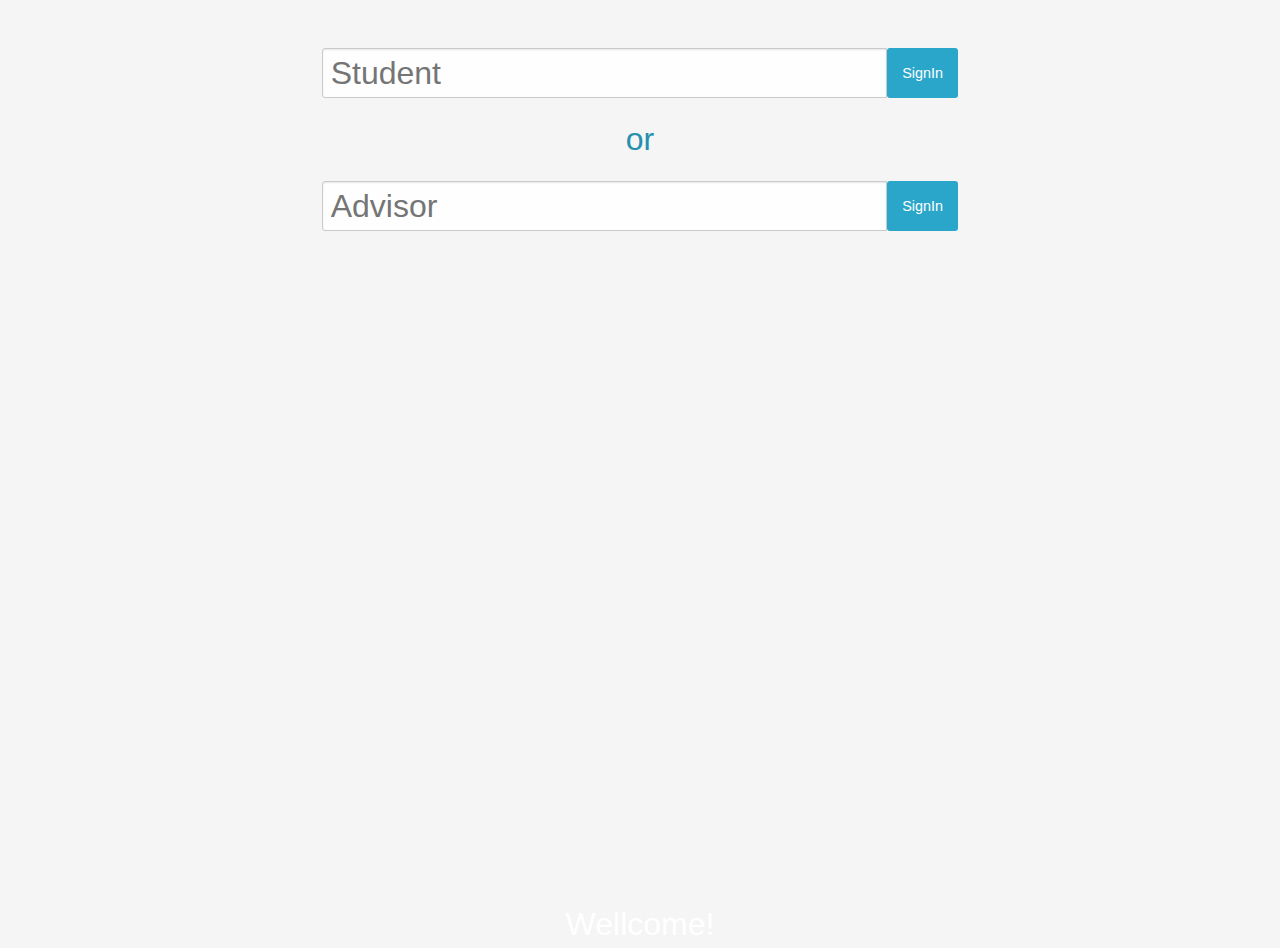
<file: videochat/index.html>
<!doctype html>
<html class="no-js" lang="en">

<head>
  <base href="/videochat/">
  <meta charset="utf-8" />
  <meta http-equiv="x-ua-compatible" content="ie=edge">
  <meta name="viewport" content="width=device-width, initial-scale=1.0" />
  <title>DeVry Video Chat</title>
  <link rel="chrome-webstore-item" href="https://chrome.google.com/webstore/detail/fdenocfcfikjpnhncnlngeienpcogcfd">
  <link rel="stylesheet" href="https://cdnjs.cloudflare.com/ajax/libs/font-awesome/4.5.0/css/font-awesome.min.css">
  <link rel="stylesheet" href="css/foundation.css" />
  <link rel="stylesheet" href="css/app.css" />

  <script>
    (function (i, s, o, g, r, a, m) {
      i['GoogleAnalyticsObject'] = r;
      i[r] = i[r] || function () {
        (i[r].q = i[r].q || []).push(arguments)
      }, i[r].l = 1 * new Date();
      a = s.createElement(o),
        m = s.getElementsByTagName(o)[0];
      a.async = 1;
      a.src = g;
      m.parentNode.insertBefore(a, m)
    })(window, document, 'script', '//www.google-analytics.com/analytics.js', 'ga');

    ga('create', 'UA-73363971-2', 'auto');
    ga('send', 'pageview');
  </script>
</head>

<body ng-app="mainApp">
  <a href="#" onclick="" <div ng-controller="MenuController">
    <div ng-include="'templates/main.html'" onload="init()"></div>
    </div>

    <ng-view></ng-view>

    <script src="js/lib/jquery.min.js"></script>
    <script src="js/lib/what-input.min.js"></script>
    <script src="js/lib/foundation.min.js"></script>
    <script src="js/lib/angular/angular.min.js"></script>
    <script src="js/lib/angular/angular-route.min.js"></script>
    <script src="js/WebRTCSocket.js"></script>
    <script src="js/WebRTCController.js"></script>
    <script src="js/SocketEventCallback.js"></script>
    <script src="js/app.js"></script>
    <script src="js/services/WebRTCService.js"></script>
    <script src="js/controllers/MenuController.js"></script>
    <script src="js/directives/ChatBox.js"></script>
    <script src="js/directives/FileBox.js"></script>
    <script src="js/directives/FilterBox.js"></script>
    <script src="js/directives/Spinner.js"></script>
    <script src="js/directives/MessageBox.js"></script>



</body>

</html>
</file>
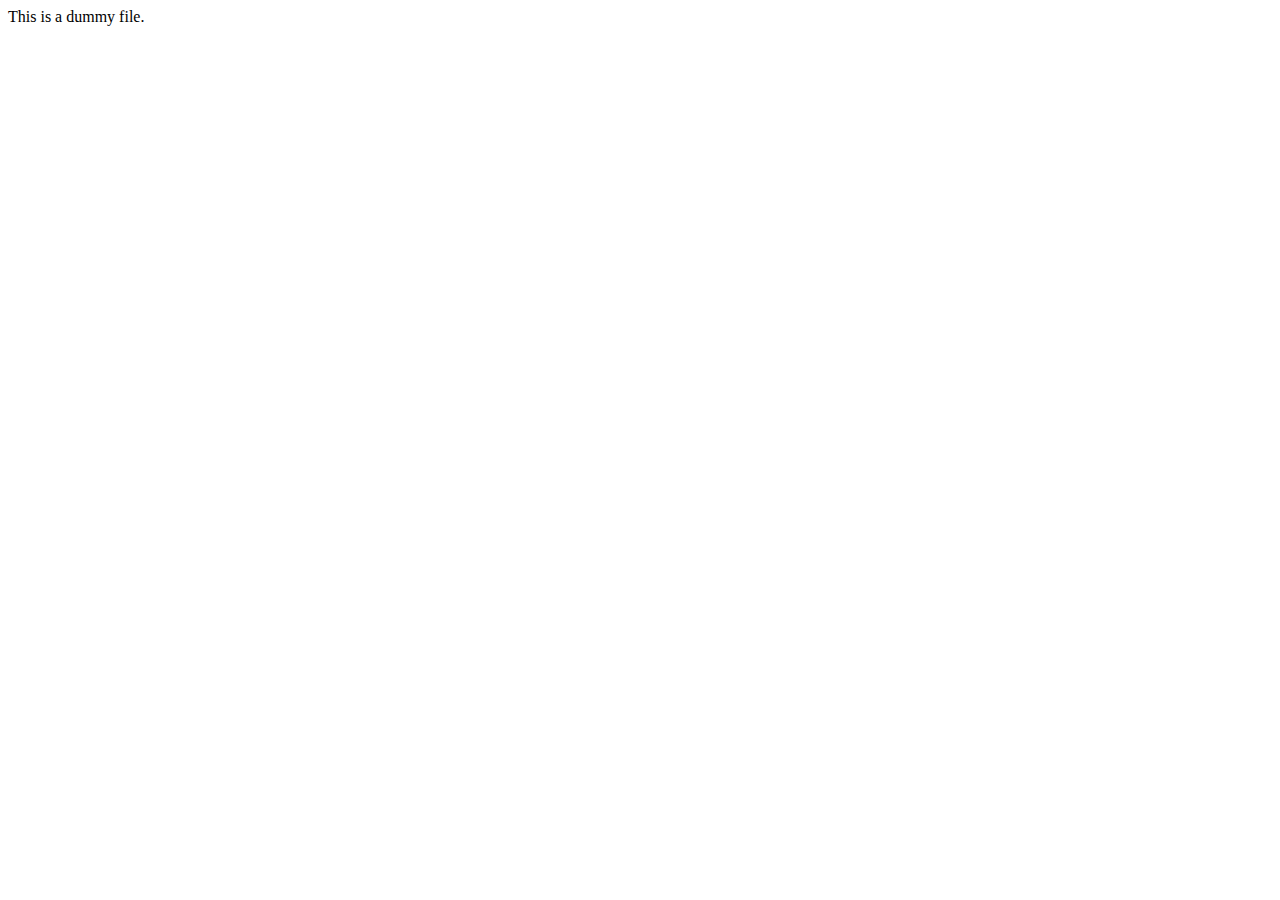
<file: videochat/launchapp/index.html>
<!doctype html>
<html class="no-js" lang="en">

<head>
  <script>
    (function (i, s, o, g, r, a, m) {
      i['GoogleAnalyticsObject'] = r;
      i[r] = i[r] || function () {
        (i[r].q = i[r].q || []).push(arguments)
      }, i[r].l = 1 * new Date();
      a = s.createElement(o),
        m = s.getElementsByTagName(o)[0];
      a.async = 1;
      a.src = g;
      m.parentNode.insertBefore(a, m)
    })(window, document, 'script', '//www.google-analytics.com/analytics.js', 'ga');

    ga('create', 'UA-73363971-2', 'auto');
    ga('send', 'pageview');
  </script>
</head>

<body>
  This is a dummy file.
</body>
</file>
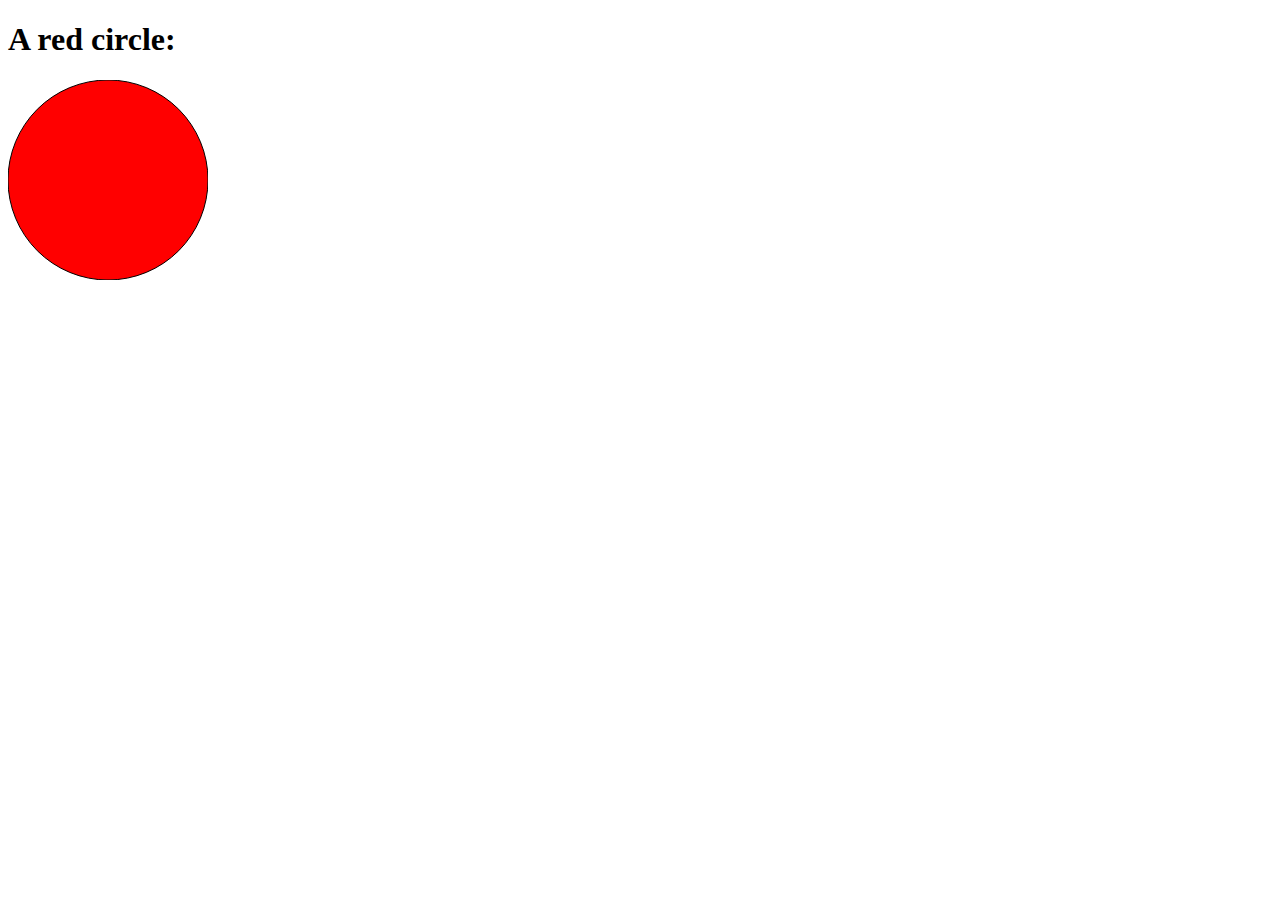
<file: contact.html>
<!DOCTYPE html>
<html>
<head>
<title>Contact</title>
<style type="text/css">
canvas { 
	border: 1px solid black; 
	position: relative;
	left: 0;
	top: 0;
	right: 0;
	bottom: 0;
	margin: 0;
	width: 800px;
	height: 600px;
}
</style>
</head>
<body>

<h1>A red circle:</h1>

<svg width="200" height="200" xmlns="http://www.w3.org/2000/svg">
	<circle id"redcircle" cx="100" cy="100" r="100" stroke="black" fill="red" />
</svg>

<script type="text/javascript">

</script>
</body>
</html>
</file>
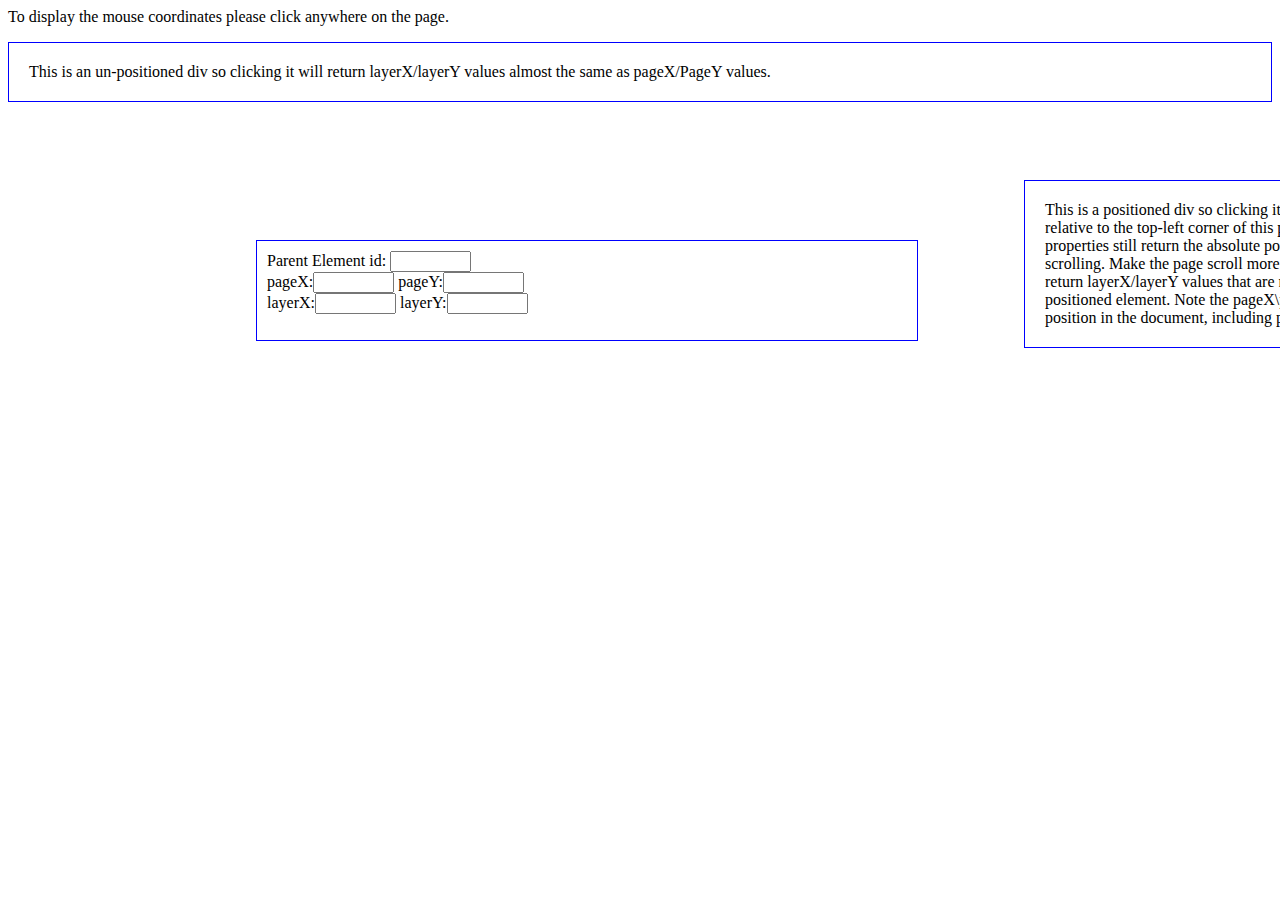
<file: coord.html>
<html>
<head>
<title>pageX\pageY & layerX\layerY example</title>

<script type="text/javascript">

function showCoords(evt){
  var form = document.forms.form_coords;
  var parent_id = evt.target.parentNode.id;
  form.parentId.value = parent_id;
  form.pageXCoords.value = evt.pageX;
  form.pageYCoords.value = evt.pageY;
  form.layerXCoords.value = evt.layerX;
  form.layerYCoords.value = evt.layerY;
}
</script>

<style type="text/css">

 #d1 {
  border: solid blue 1px;
  padding: 20px;
 }

 #d2 {
  position: absolute;
  top: 180px;
  left: 80%;
  right:auto;
  width: 40%;
  border: solid blue 1px;
  padding: 20px;
 }

 #d3 {
  position: absolute;
  top: 240px;
  left: 20%;
  width: 50%;
  border: solid blue 1px;
  padding: 10px;
 }

</style>
</head>

<body onmousedown="showCoords(event)">

<p>To display the mouse coordinates please click anywhere on the page.</p>

<div id="d1">
<span>This is an un-positioned div so clicking it will return
layerX/layerY values almost the same as pageX/PageY values.</span>
</div>

<div id="d2">

<span>This is a positioned div so clicking it will return layerX/layerY
values that are relative to the top-left corner of this positioned
element. Note the pageX\pageY properties still return the
absolute position in the document, including page scrolling.</span>

<span>Make the page scroll more! This is a positioned div so clicking it
will return layerX/layerY values that are relative to the top-left
corner of this positioned element. Note the pageX\pageY properties still
return the absolute position in the document, including page
scrolling.</span>

</div>

<div id="d3">
<form name="form_coords" id="form1">
 Parent Element id: <input type="text" name="parentId" size="7" /><br />
 pageX:<input type="text" name="pageXCoords" size="7" />  
 pageY:<input type="text" name="pageYCoords" size="7" /><br />
 layerX:<input type="text" name="layerXCoords" size="7" />  
 layerY:<input type="text" name="layerYCoords" size="7" />
</form>
</div>

</body>
</html>
</file>
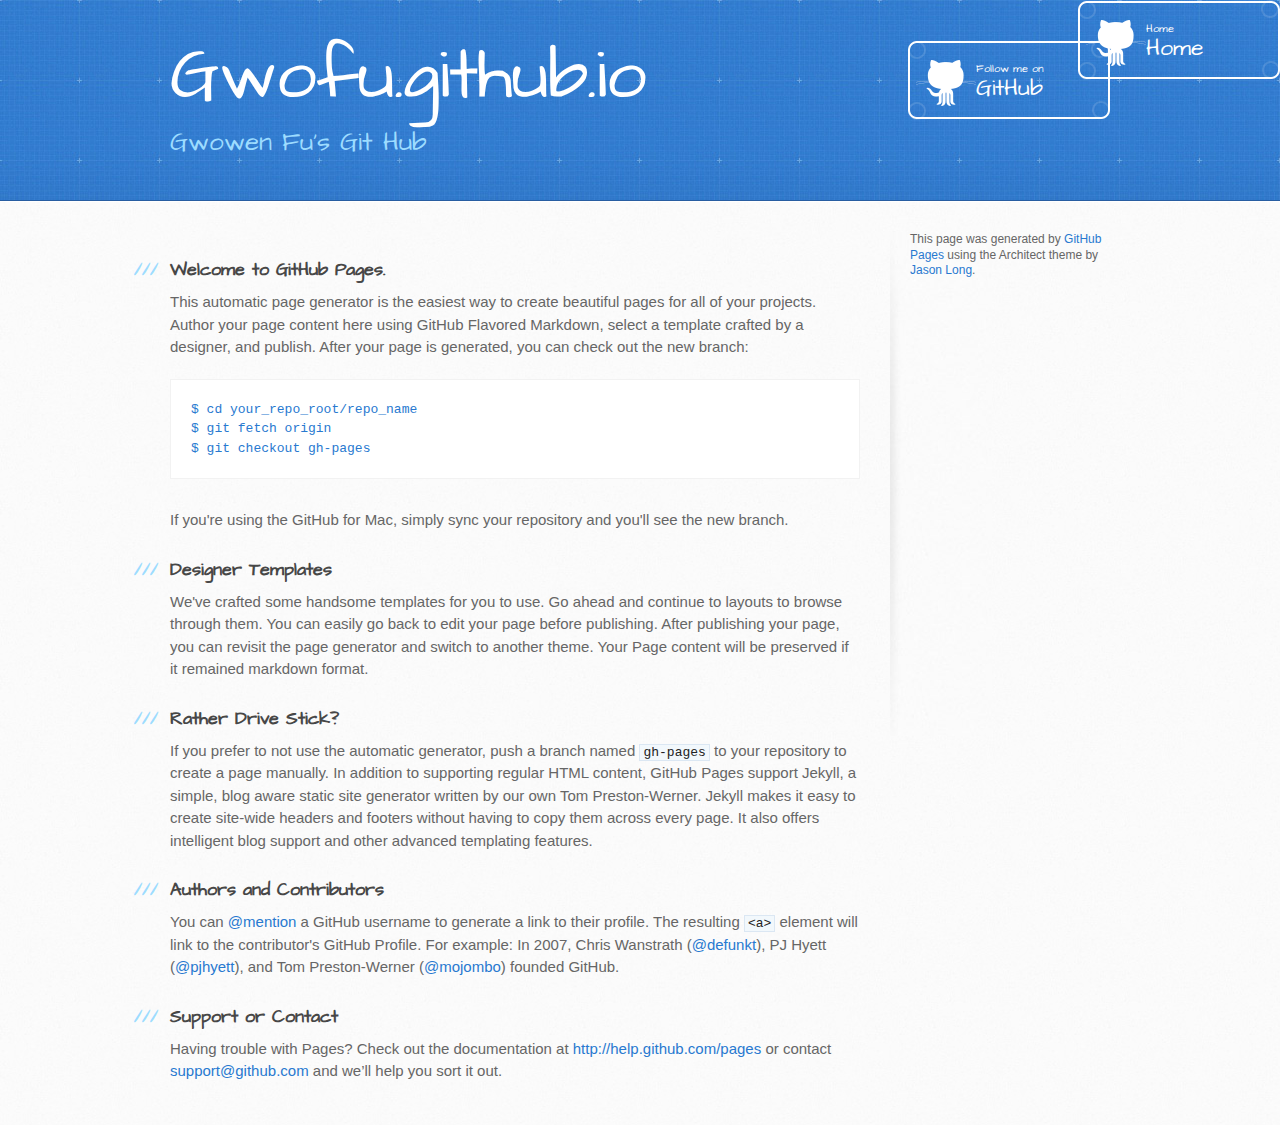
<file: home.html>
<!DOCTYPE html>
<html>
  <head>
    <meta charset='utf-8'>
    <meta http-equiv="X-UA-Compatible" content="chrome=1">
    <meta name="viewport" content="width=device-width, initial-scale=1, maximum-scale=1">
    <link href='https://fonts.googleapis.com/css?family=Architects+Daughter' rel='stylesheet' type='text/css'>
    <link rel="stylesheet" type="text/css" href="stylesheets/stylesheet.css" media="screen" />
    <link rel="stylesheet" type="text/css" href="stylesheets/pygment_trac.css" media="screen" />
    <link rel="stylesheet" type="text/css" href="stylesheets/print.css" media="print" />

    <!--[if lt IE 9]>
    <script src="//html5shiv.googlecode.com/svn/trunk/html5.js"></script>
    <![endif]-->

    <title>Gwofu.github.io by gwofu</title>
  </head>

  <body>
    <header>
      <div class="inner">
        <h1>Gwofu.github.io</h1>
        <h2>Gwowen Fu&#39;s Git Hub</h2>
        <a href="https://github.com/gwofu" class="button"><small>Follow me on</small>GitHub</a>
      </div>
      <div>
        <a href="index.html" class="button"><small>Home</small>Home</a>
      </div>
    </header>

    <div id="content-wrapper">
      <div class="inner clearfix">
        <section id="main-content">
          <h3>
<a name="welcome-to-github-pages" class="anchor" href="#welcome-to-github-pages"><span class="octicon octicon-link"></span></a>Welcome to GitHub Pages.</h3>

<p>This automatic page generator is the easiest way to create beautiful pages for all of your projects. Author your page content here using GitHub Flavored Markdown, select a template crafted by a designer, and publish. After your page is generated, you can check out the new branch:</p>

<pre><code>$ cd your_repo_root/repo_name
$ git fetch origin
$ git checkout gh-pages
</code></pre>

<p>If you're using the GitHub for Mac, simply sync your repository and you'll see the new branch.</p>

<h3>
<a name="designer-templates" class="anchor" href="#designer-templates"><span class="octicon octicon-link"></span></a>Designer Templates</h3>

<p>We've crafted some handsome templates for you to use. Go ahead and continue to layouts to browse through them. You can easily go back to edit your page before publishing. After publishing your page, you can revisit the page generator and switch to another theme. Your Page content will be preserved if it remained markdown format.</p>

<h3>
<a name="rather-drive-stick" class="anchor" href="#rather-drive-stick"><span class="octicon octicon-link"></span></a>Rather Drive Stick?</h3>

<p>If you prefer to not use the automatic generator, push a branch named <code>gh-pages</code> to your repository to create a page manually. In addition to supporting regular HTML content, GitHub Pages support Jekyll, a simple, blog aware static site generator written by our own Tom Preston-Werner. Jekyll makes it easy to create site-wide headers and footers without having to copy them across every page. It also offers intelligent blog support and other advanced templating features.</p>

<h3>
<a name="authors-and-contributors" class="anchor" href="#authors-and-contributors"><span class="octicon octicon-link"></span></a>Authors and Contributors</h3>

<p>You can <a href="https://github.com/blog/821" class="user-mention">@mention</a> a GitHub username to generate a link to their profile. The resulting <code>&lt;a&gt;</code> element will link to the contributor's GitHub Profile. For example: In 2007, Chris Wanstrath (<a href="https://github.com/defunkt" class="user-mention">@defunkt</a>), PJ Hyett (<a href="https://github.com/pjhyett" class="user-mention">@pjhyett</a>), and Tom Preston-Werner (<a href="https://github.com/mojombo" class="user-mention">@mojombo</a>) founded GitHub.</p>

<h3>
<a name="support-or-contact" class="anchor" href="#support-or-contact"><span class="octicon octicon-link"></span></a>Support or Contact</h3>

<p>Having trouble with Pages? Check out the documentation at <a href="http://help.github.com/pages">http://help.github.com/pages</a> or contact <a href="mailto:support@github.com">support@github.com</a> and we’ll help you sort it out.</p>
        </section>

        <aside id="sidebar">


          <p>This page was generated by <a href="https://pages.github.com">GitHub Pages</a> using the Architect theme by <a href="https://twitter.com/jasonlong">Jason Long</a>.</p>
        </aside>
      </div>
    </div>

  
  </body>
</html>
</file>
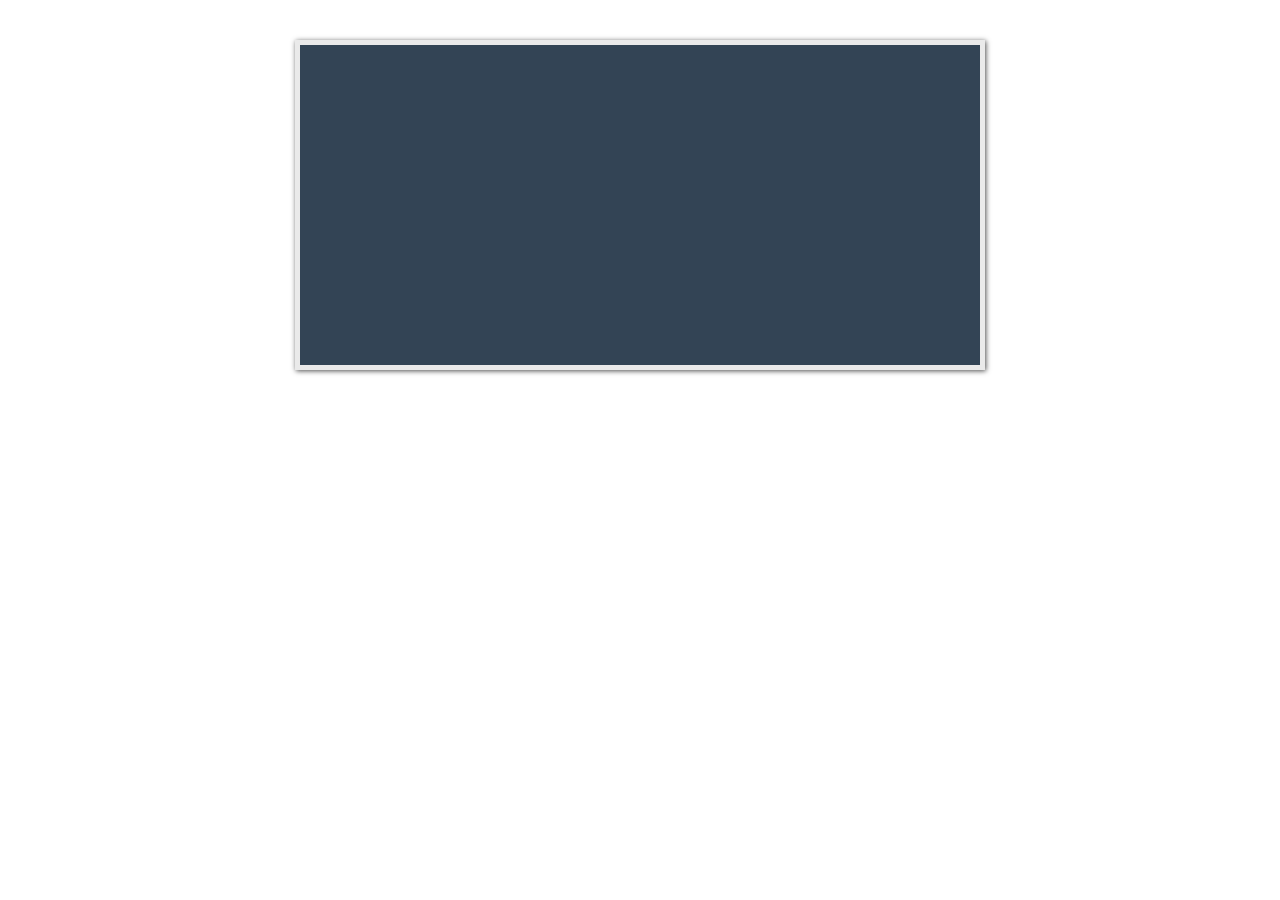
<file: slide.html>
<!DOCTYPE html>
<html>
<head>
	<title>CSS3 Slide</title>
	<link rel="stylesheet" href="stylesheets/slide.css">

</head>
<body>

<div class="container">
   <div id="content-slider">
      <div id="slider">  <!-- Slider container -->
         <div id="mask">  <!-- Mask -->

         <ul>
         <li id="first" class="firstanimation">
         <a href="#"><img data-src="holder.js/680x320/auto/#777:#FFF/text:Cougar" alt="Hi"></a>
         <div class="tooltip"><h1>Cougar</h1> </div>
         </li>

         <li id="second" class="secondanimation">
         <a href="#"><img data-src="holder.js/680x320/auto/#777:#FFF/text:Lions" alt="Hi"></a>
         <div class="tooltip"> <h1>Lions</h1> </div>
         </li>

         <li id="third" class="thirdanimation">
         <a href="#"><img data-src="holder.js/680x320/auto/#777:#FFF/text:Snowalker" alt="Hi"></a>
         <div class="tooltip"> <h1>Snowalker</h1> </div>
         </li>

         <li id="fourth" class="fourthanimation">
         <a href="#"><img data-src="holder.js/680x320/auto/#777:#FFF/text:Howling" alt="Hi"></a>
         <div class="tooltip"> <h1>Howling</h1> </div>
         </li>

         <li id="fifth" class="fifthanimation">
         <a href="#"><img data-src="holder.js/680x320/auto/#777:#FFF/text:Sunbathing" alt="Hi"></a>
         <div class="tooltip"> <h1>Sunbathing</h1> </div>
         </li>
         </ul>

         </div>  <!-- End Mask -->
         <div class="progress-bar"></div>  <!-- Progress Bar -->
      </div>  <!-- End Slider Container -->
   </div>
</div>

<script src="javascripts/holder.js"></script>

</body>
</html>
</file>
<file: videochat/css/app.css>
:focus {
  outline: none;
}

::-webkit-scrollbar {
  display: none;
}

body {
  font-size: 2rem;
  background-color: whitesmoke;
}

.no-margin {
  margin: 0;
}

.container {
  display: flex;
}

.signinForm input {
  font-size: 2rem;
  height: 50px;
}

nav {
  margin-bottom: 0;
  bottom: 0;
  position: fixed;
  width: 100vw;
  background-color: rgba(30, 30, 30, 0.1);
  z-index: 999;
}

.menu {
  display: flex;
  justify-content: center;
  text-align: center;
  background-color: rgba(65, 91, 162, 0.9);
}

.menu .columns {
  padding: 0;
}

.menu button {
  width: 100%;
  padding-top: 10px;
  padding-bottom: 10px;
}

.menu button:disabled {
  background-color: #dddddd;
}

.menu div:hover {
  background-color: #6f8cde;
}

.enable {
  color: whitesmoke;
}

#localVideoBox {
  display: block;
  position: fixed;
  top: 10px;
  left: 10px;
  border: 2px solid white;
}

#localVideoBox video {
  display: block;
  width: 10vw;
}

#remoteVideoBox {
  /*
  position: fixed;
  width: 100%;
  height: 100%;*/
  display: flex;
  align-items: center;
  overflow: hidden;
  z-index: -900;
}

.full-size {
  width: 100vw;
  height: 100vh;
  display: flex;
  flex-grow: 1;
  flex-basis: 100%;
}

.small-size {
  position: fixed;
  bottom: 62px;
  left: 12px;
  width: 10vw;
}

#remoteVideoBox video {
  z-index: -900;
}

#remoteScreenBox {
  float: right;
}

#remoteScreenBox video {
  position: relative;
  max-height: 90vh;
}

.call-list {
  width: 100%;
  position: absolute;
  z-index: 1;
}

.down-up {
  -webkit-animation: down-up 1s;
}

@-webkit-keyframes down-up {
  0% {
    opacity: 0;
  }
  11% {
    top: 100%;
  }
  100% {
    top: 0;
    opacity: 1;
  }
}

.call-list .callout {
  width: 100%;
  margin: 0;
  border-top: 0;
  z-index: 1;
  background-color: rgb(43, 166, 203);
}

chat-box {
  position: absolute;
  display: flex;
  top: 0;
  right: 0;
  width: 0;
  background-color: rgba(255, 255, 255, 0.5);
  -webkit-transition: all 1s;
}

chat-box .input-group {
  position: fixed;
}

chat-box .receivedBox {
  margin-top: 40px;
  width: 100%;
}

.incomingmessage {
  border-radius: 20px;
  color: whitesmoke;
  background-color: rgba(255, 68, 0, 0.5);
  overflow: hidden;
  word-wrap: break-word;
}

.outmessage {
  border-radius: 20px;
  color: coral;
  background-color: rgba(255, 255, 255, 0.5);
  overflow: hidden;
  word-wrap: break-word;
}

file-box {
  font-size: 1rem;
  position: fixed;
  right: -100%;
  bottom: 52px;
  width: 100%;
  background: -webkit-linear-gradient(top, rgba(100, 157, 85, 0.7), whitesmoke);
  -webkit-transition: all 1s;
}

file-box > div {
  padding: 10px;
}

file-box #download,
file-box .closedownload {
  display: none;
}

#sendProgress {
  width: 100%;
  height: 20px;
  visibility: hidden;
}

filter-box {
  box-sizing: border-box;
  font-size: 1rem;
  position: fixed;
  right: 0;
  bottom: 100px;
  width: 0;
  /*  padding: 1% 1% 0 1%;
  */
  background-color: rgba(255, 255, 255, 0.6);
  -webkit-transition: width 1s;
}

message-box {
  color: white;
  background-color: rgba(37, 128, 234, 0.76);
  position: absolute;
  height: 0;
  bottom: 0px;
  width: 100%;
  text-align: center;
  -webkit-transition: all 1s;
}

.volume {
  width: 100%;
  height: 20px;
  background-color: whitesmoke;
}

filter-box gray {
  background-color: #e5e5e5;
}
</file>
<file: stylesheets/pygment_trac.css>
.highlight  { background: #ffffff; }
.highlight .c { color: #999988; font-style: italic } /* Comment */
.highlight .err { color: #a61717; background-color: #e3d2d2 } /* Error */
.highlight .k { font-weight: bold } /* Keyword */
.highlight .o { font-weight: bold } /* Operator */
.highlight .cm { color: #999988; font-style: italic } /* Comment.Multiline */
.highlight .cp { color: #999999; font-weight: bold } /* Comment.Preproc */
.highlight .c1 { color: #999988; font-style: italic } /* Comment.Single */
.highlight .cs { color: #999999; font-weight: bold; font-style: italic } /* Comment.Special */
.highlight .gd { color: #000000; background-color: #ffdddd } /* Generic.Deleted */
.highlight .gd .x { color: #000000; background-color: #ffaaaa } /* Generic.Deleted.Specific */
.highlight .ge { font-style: italic } /* Generic.Emph */
.highlight .gr { color: #aa0000 } /* Generic.Error */
.highlight .gh { color: #999999 } /* Generic.Heading */
.highlight .gi { color: #000000; background-color: #ddffdd } /* Generic.Inserted */
.highlight .gi .x { color: #000000; background-color: #aaffaa } /* Generic.Inserted.Specific */
.highlight .go { color: #888888 } /* Generic.Output */
.highlight .gp { color: #555555 } /* Generic.Prompt */
.highlight .gs { font-weight: bold } /* Generic.Strong */
.highlight .gu { color: #800080; font-weight: bold; } /* Generic.Subheading */
.highlight .gt { color: #aa0000 } /* Generic.Traceback */
.highlight .kc { font-weight: bold } /* Keyword.Constant */
.highlight .kd { font-weight: bold } /* Keyword.Declaration */
.highlight .kn { font-weight: bold } /* Keyword.Namespace */
.highlight .kp { font-weight: bold } /* Keyword.Pseudo */
.highlight .kr { font-weight: bold } /* Keyword.Reserved */
.highlight .kt { color: #445588; font-weight: bold } /* Keyword.Type */
.highlight .m { color: #009999 } /* Literal.Number */
.highlight .s { color: #d14 } /* Literal.String */
.highlight .na { color: #008080 } /* Name.Attribute */
.highlight .nb { color: #0086B3 } /* Name.Builtin */
.highlight .nc { color: #445588; font-weight: bold } /* Name.Class */
.highlight .no { color: #008080 } /* Name.Constant */
.highlight .ni { color: #800080 } /* Name.Entity */
.highlight .ne { color: #990000; font-weight: bold } /* Name.Exception */
.highlight .nf { color: #990000; font-weight: bold } /* Name.Function */
.highlight .nn { color: #555555 } /* Name.Namespace */
.highlight .nt { color: #000080 } /* Name.Tag */
.highlight .nv { color: #008080 } /* Name.Variable */
.highlight .ow { font-weight: bold } /* Operator.Word */
.highlight .w { color: #bbbbbb } /* Text.Whitespace */
.highlight .mf { color: #009999 } /* Literal.Number.Float */
.highlight .mh { color: #009999 } /* Literal.Number.Hex */
.highlight .mi { color: #009999 } /* Literal.Number.Integer */
.highlight .mo { color: #009999 } /* Literal.Number.Oct */
.highlight .sb { color: #d14 } /* Literal.String.Backtick */
.highlight .sc { color: #d14 } /* Literal.String.Char */
.highlight .sd { color: #d14 } /* Literal.String.Doc */
.highlight .s2 { color: #d14 } /* Literal.String.Double */
.highlight .se { color: #d14 } /* Literal.String.Escape */
.highlight .sh { color: #d14 } /* Literal.String.Heredoc */
.highlight .si { color: #d14 } /* Literal.String.Interpol */
.highlight .sx { color: #d14 } /* Literal.String.Other */
.highlight .sr { color: #009926 } /* Literal.String.Regex */
.highlight .s1 { color: #d14 } /* Literal.String.Single */
.highlight .ss { color: #990073 } /* Literal.String.Symbol */
.highlight .bp { color: #999999 } /* Name.Builtin.Pseudo */
.highlight .vc { color: #008080 } /* Name.Variable.Class */
.highlight .vg { color: #008080 } /* Name.Variable.Global */
.highlight .vi { color: #008080 } /* Name.Variable.Instance */
.highlight .il { color: #009999 } /* Literal.Number.Integer.Long */

.type-csharp .highlight .k { color: #0000FF }
.type-csharp .highlight .kt { color: #0000FF }
.type-csharp .highlight .nf { color: #000000; font-weight: normal }
.type-csharp .highlight .nc { color: #2B91AF }
.type-csharp .highlight .nn { color: #000000 }
.type-csharp .highlight .s { color: #A31515 }
.type-csharp .highlight .sc { color: #A31515 }
</file>
<file: stylesheets/print.css>
html, body, div, span, applet, object, iframe,
h1, h2, h3, h4, h5, h6, p, blockquote, pre,
a, abbr, acronym, address, big, cite, code,
del, dfn, em, img, ins, kbd, q, s, samp,
small, strike, strong, sub, sup, tt, var,
b, u, i, center,
dl, dt, dd, ol, ul, li,
fieldset, form, label, legend,
table, caption, tbody, tfoot, thead, tr, th, td,
article, aside, canvas, details, embed, 
figure, figcaption, footer, header, hgroup, 
menu, nav, output, ruby, section, summary,
time, mark, audio, video {
  margin: 0;
  padding: 0;
  border: 0;
  font-size: 100%;
  font: inherit;
  vertical-align: baseline;
}
/* HTML5 display-role reset for older browsers */
article, aside, details, figcaption, figure, 
footer, header, hgroup, menu, nav, section {
  display: block;
}
body {
  line-height: 1;
}
ol, ul {
  list-style: none;
}
blockquote, q {
  quotes: none;
}
blockquote:before, blockquote:after,
q:before, q:after {
  content: '';
  content: none;
}
table {
  border-collapse: collapse;
  border-spacing: 0;
}
body {
  font-size: 13px;
  line-height: 1.5; 
  font-family: 'Helvetica Neue', Helvetica, Arial, serif;
  color: #000;
}

a {
  color: #d5000d;
  font-weight: bold;
}

header {
  padding-top: 35px;
  padding-bottom: 10px;
}

header h1 {
  font-weight: bold;
  letter-spacing: -1px;
  font-size: 48px;
  color: #303030;
  line-height: 1.2;
}

header h2 {
  letter-spacing: -1px;
  font-size: 24px;
  color: #aaa;
  font-weight: normal;
  line-height: 1.3;
}
#downloads {
  display: none;
}
#main_content {
  padding-top: 20px;
}

code, pre {
  font-family: Monaco, "Bitstream Vera Sans Mono", "Lucida Console", Terminal;
  color: #222;
  margin-bottom: 30px;
  font-size: 12px;
}

code {
  padding: 0 3px;
}

pre {
  border: solid 1px #ddd;
  padding: 20px;
  overflow: auto;
}
pre code {
  padding: 0;
}

ul, ol, dl {
  margin-bottom: 20px;
}


/* COMMON STYLES */

table {
  width: 100%;
  border: 1px solid #ebebeb;
}

th {
  font-weight: 500;
}

td {
  border: 1px solid #ebebeb;
  text-align: center; 
  font-weight: 300;
}

form {
  background: #f2f2f2;
  padding: 20px;
  
}


/* GENERAL ELEMENT TYPE STYLES */

h1 {
  font-size: 2.8em;
} 

h2 {
  font-size: 22px;
  font-weight: bold;
  color: #303030;
  margin-bottom: 8px;
} 

h3 {
  color: #d5000d;
  font-size: 18px;
  font-weight: bold;
  margin-bottom: 8px;
} 
 
h4 {
  font-size: 16px;
  color: #303030;
  font-weight: bold;
} 

h5 {
  font-size: 1em;
  color: #303030;
} 

h6 {
  font-size: .8em;
  color: #303030;
} 

p {
  font-weight: 300;
  margin-bottom: 20px;
}
 
a {
  text-decoration: none;
}

p a {
  font-weight: 400;
}

blockquote {
  font-size: 1.6em;
  border-left: 10px solid #e9e9e9;
  margin-bottom: 20px;
  padding: 0 0 0 30px;
}

ul li {
  list-style: disc inside;
  padding-left: 20px;
}

ol li {
  list-style: decimal inside;
  padding-left: 3px;
}

dl dd {
  font-style: italic;
  font-weight: 100;
}

footer {
  margin-top: 40px;
  padding-top: 20px;
  padding-bottom: 30px;
  font-size: 13px;
  color: #aaa;
}

footer a {
  color: #666;
}

/* MISC */
.clearfix:after {
  clear: both;
  content: '.';
  display: block;
  visibility: hidden;
  height: 0;
}

.clearfix {display: inline-block;}
* html .clearfix {height: 1%;}
.clearfix {display: block;}
</file>
<file: stylesheets/slide.css>
@import url("keyframes.css") screen;

/*a {
	color: #000;
	transition-property: color;
	transition-duration: 0.7s;
	transition-timing-function: ease-in;
	transition-delay: 0.3s;
	transition: color 0.7s ease-in 0.3s;
}*/

/*a:hover {
	color: #fff;
}
*/
/*
div {
   animation-name: move;
   animation-duration: 1s;
   animation-timing-function: ease-in-out;
   animation-delay: 0.5s;
   animation-iteration-count: 2;
   animation-direction: alternate;

   -moz-animation-name: move;
   -moz-animation-duration: 1s;
   -moz-animation-timing-function: ease-in-out;
   -moz-animation-delay: 0.5s;
   -moz-animation-iteration-count: 2;
   -moz-animation-direction: alternate;

   -webkit-animation-name: move;
   -webkit-animation-duration: 1s;
   -webkit-animation-timing-function: ease-in-out;
   -webkit-animation-delay: 0.5s;
   -webkit-animation-iteration-count: 2;
   -webkit-animation-direction: alternate;

	animation: move 1s ease-in-out 0.5s 2 alternate;
	-moz-animation: move 1s ease-in-out 0.5s 2 alternate;
  -webkit-animation: move 1s ease-in-out 0.5s 2 alternate;
}*/

#slider {
   background: #345;
   border: 5px solid #eaeaea;
   box-shadow: 1px 1px 5px rgba(0,0,0,0.7);
   height: 320px;
   width: 680px;
   margin: 40px auto 0;
   overflow: visible;
   position: relative;
}

#mask {
   overflow: hidden;
   height: 320px;
}

#slider ul {
   margin: 0;
   padding: 0;
   position: relative;
}

#slider li {
   width: 680px;  /* Width Image */
   height: 320px; /* Height Image */
   position: absolute;
   top: -325px; /* Original Position - Outside of the Slider */
   list-style: none;
}

#slider li.firstanimation {
	-moz-animation:cycle 25s linear infinite;	
	-webkit-animation:cycle 25s linear infinite;		
}
#slider li.secondanimation {
	-moz-animation:cycletwo 25s linear infinite;
	-webkit-animation:cycletwo 25s linear infinite;		
}
#slider li.thirdanimation {
	-moz-animation:cyclethree 25s linear infinite;
	-webkit-animation:cyclethree 25s linear infinite;		
}
#slider li.fourthanimation {
	-moz-animation:cyclefour 25s linear infinite;
	-webkit-animation:cyclefour 25s linear infinite;		
}
#slider li.fifthanimation {
	-moz-animation:cyclefive 25s linear infinite;
	-webkit-animation:cyclefive 25s linear infinite;		
}

#slider .tooltip {
   background: rgba(0,0,0,0.7);
   width: 300px;
   height: 60px;
   position: relative;
   bottom: 75px;
   left: -320px;
   -moz-transition:all 0.3s ease-in-out;
	-webkit-transition:all 0.3s ease-in-out;
}

#slider .tooltip h1 {
   color: #fff;
   font-size: 24px;
   font-weight: 300;
   line-height: 60px;
   padding: 0 0 0 10px;
}

#slider li:hover .tooltip {
	left:0px;
}
</file>
<file: stylesheets/stylesheet.css>
/* http://meyerweb.com/eric/tools/css/reset/ 
   v2.0 | 20110126
   License: none (public domain)
*/
html, body, div, span, applet, object, iframe,
h1, h2, h3, h4, h5, h6, p, blockquote, pre,
a, abbr, acronym, address, big, cite, code,
del, dfn, em, img, ins, kbd, q, s, samp,
small, strike, strong, sub, sup, tt, var,
b, u, i, center,
dl, dt, dd, ol, ul, li,
fieldset, form, label, legend,
table, caption, tbody, tfoot, thead, tr, th, td,
article, aside, canvas, details, embed, 
figure, figcaption, footer, header, hgroup, 
menu, nav, output, ruby, section, summary,
time, mark, audio, video {
	margin: 0;
	padding: 0;
	border: 0;
	font-size: 100%;
	font: inherit;
	vertical-align: baseline;
}
/* HTML5 display-role reset for older browsers */
article, aside, details, figcaption, figure, 
footer, header, hgroup, menu, nav, section {
	display: block;
}
body {
	line-height: 1;
}
ol, ul {
	list-style: none;
}
blockquote, q {
	quotes: none;
}
blockquote:before, blockquote:after,
q:before, q:after {
	content: '';
	content: none;
}
table {
	border-collapse: collapse;
	border-spacing: 0;
}

/* LAYOUT STYLES */
body {
  font-size: 15px;
  line-height: 1.5; 
  background: #fafafa url(../images/body-bg.jpg) 0 0 repeat;
  font-family: 'Helvetica Neue', Helvetica, Arial, serif;
  font-weight: 400;
  color: #666;
}

a {
  color: #2879d0;
}
a:hover {
  color: #2268b2;
}

header {
  padding-top: 40px;
  padding-bottom: 40px;
  font-family: 'Architects Daughter', 'Helvetica Neue', Helvetica, Arial, serif; 
  background: #2e7bcf url(../images/header-bg.jpg) 0 0 repeat-x;
  border-bottom: solid 1px #275da1;
}

header h1 {
  letter-spacing: -1px;
  font-size: 72px;
  color: #fff;
  line-height: 1;
  margin-bottom: 0.2em;
  width: 540px;
}

header h2 {
  font-size: 26px;
  color: #9ddcff;
  font-weight: normal;
  line-height: 1.3;
  width: 540px;
  letter-spacing: 0;
}

.inner {
  position: relative;
  width: 940px;
  margin: 0 auto;
}

#content-wrapper {
  border-top: solid 1px #fff;
  padding-top: 30px;
}

#main-content {
  width: 690px;
  float: left;
}

#main-content img {
  max-width: 100%;
}

aside#sidebar {
  width: 200px;
  padding-left: 20px;
  min-height: 504px;
  float: right;
  background: transparent url(../images/sidebar-bg.jpg) 0 0 no-repeat;
  font-size: 12px;
  line-height: 1.3;
}

aside#sidebar p.repo-owner,
aside#sidebar p.repo-owner a {
  font-weight: bold;
}

#downloads {
  margin-bottom: 40px;
}

a.button {
  width: 134px;
  height: 58px;
  line-height: 1.2;
  font-size: 23px;
  color: #fff;
  padding-left: 68px;
  padding-top: 22px;
  font-family: 'Architects Daughter', 'Helvetica Neue', Helvetica, Arial, serif; 
}
a.button small {
  display: block;
  font-size: 11px;
}
header a.button {
  position: absolute;
  right: 0;
  top: 0;
  background: transparent url(../images/github-button.png) 0 0 no-repeat;
}
aside a.button {
  width: 138px;
  padding-left: 64px;
  display: block;
  background: transparent url(../images/download-button.png) 0 0 no-repeat;
  margin-bottom: 20px;
  font-size: 21px;
}

code, pre {
  font-family: Monaco, "Bitstream Vera Sans Mono", "Lucida Console", Terminal, monospace;
  color: #222;
  margin-bottom: 30px;
  font-size: 13px;
}

code {
  background-color: #f2f8fc;
  border: solid 1px #dbe7f3;
  padding: 0 3px;
}

pre {
  padding: 20px;
  background: #fff;
  text-shadow: none;
  overflow: auto;
  border: solid 1px #f2f2f2;
}
pre code {
  color: #2879d0;
  background-color: #fff;
  border: none;
  padding: 0;
}

ul, ol, dl {
  margin-bottom: 20px;
}


/* COMMON STYLES */

hr {
  height: 1px;
  line-height: 1px;
  margin-top: 1em;
  padding-bottom: 1em;
  border: none;
  background: transparent url('../images/hr.png') 0 0 no-repeat;
}

table {
  width: 100%;
  border: 1px solid #ebebeb;
}

th {
  font-weight: 500;
}

td {
  border: 1px solid #ebebeb;
  text-align: center; 
  font-weight: 300;
}

form {
  background: #f2f2f2;
  padding: 20px;
  
}


/* GENERAL ELEMENT TYPE STYLES */

#main-content h1 {
  font-family: 'Architects Daughter', 'Helvetica Neue', Helvetica, Arial, serif; 
  font-size: 2.8em;
  letter-spacing: -1px;
  color: #474747;
} 

#main-content h1:before {
  content: "/";
  color: #9ddcff;
  padding-right: 0.3em;
  margin-left: -0.9em;
}

#main-content h2 {
  font-family: 'Architects Daughter', 'Helvetica Neue', Helvetica, Arial, serif; 
  font-size: 22px;
  font-weight: bold;
  margin-bottom: 8px;
  color: #474747;
} 
#main-content h2:before {
  content: "//";
  color: #9ddcff;
  padding-right: 0.3em;
  margin-left: -1.5em;
}

#main-content h3 {
  font-family: 'Architects Daughter', 'Helvetica Neue', Helvetica, Arial, serif; 
  font-size: 18px;
  font-weight: bold;
  margin-top: 24px;
  margin-bottom: 8px;
  color: #474747;
} 
 
#main-content h3:before {
  content: "///";
  color: #9ddcff;
  padding-right: 0.3em;
  margin-left: -2em;
}

#main-content h4 {
  font-family: 'Architects Daughter', 'Helvetica Neue', Helvetica, Arial, serif; 
  font-size: 15px;
  font-weight: bold;
  color: #474747;
} 

h4:before {
  content: "////";
  color: #9ddcff;
  padding-right: 0.3em;
  margin-left: -2.8em;
}

#main-content h5 {
  font-family: 'Architects Daughter', 'Helvetica Neue', Helvetica, Arial, serif; 
  font-size: 14px;
  color: #474747;
} 
h5:before {
  content: "/////";
  color: #9ddcff;
  padding-right: 0.3em;
  margin-left: -3.2em;
}

#main-content h6 {
  font-family: 'Architects Daughter', 'Helvetica Neue', Helvetica, Arial, serif; 
  font-size: .8em;
  color: #474747;
} 
h6:before {
  content: "//////";
  color: #9ddcff;
  padding-right: 0.3em;
  margin-left: -3.7em;
}

p {
  margin-bottom: 20px;
}
 
a {
  text-decoration: none;
}

p a {
  font-weight: 400;
}

blockquote {
  font-size: 1.6em;
  border-left: 10px solid #e9e9e9;
  margin-bottom: 20px;
  padding: 0 0 0 30px;
}

ul {
  list-style: disc inside;
  padding-left: 20px;
}

ol {
  list-style: decimal inside;
  padding-left: 3px;
}

dl dd {
  font-style: italic;
  font-weight: 100;
}

footer {
  background: transparent url('../images/hr.png') 0 0 no-repeat;
  margin-top: 40px;
  padding-top: 20px;
  padding-bottom: 30px;
  font-size: 13px;
  color: #aaa;
}

footer a {
  color: #666;
}
footer a:hover {
  color: #444;
}

/* MISC */
.clearfix:after {
  clear: both;
  content: '.';
  display: block;
  visibility: hidden;
  height: 0;
}

.clearfix {display: inline-block;}
* html .clearfix {height: 1%;}
.clearfix {display: block;}

/* #Media Queries
================================================== */

/* Smaller than standard 960 (devices and browsers) */
@media only screen and (max-width: 959px) {}

/* Tablet Portrait size to standard 960 (devices and browsers) */
@media only screen and (min-width: 768px) and (max-width: 959px) {
  .inner {
    width: 740px;
  }
  header h1, header h2 {
    width: 340px;
  }
  header h1 {
    font-size: 60px;
  }
  header h2 {
    font-size: 30px;
  }
  #main-content {
    width: 490px;
  }
  #main-content h1:before,
  #main-content h2:before,
  #main-content h3:before,
  #main-content h4:before,
  #main-content h5:before,
  #main-content h6:before {
    content: none;
    padding-right: 0;
    margin-left: 0;
  }
}

/* All Mobile Sizes (devices and browser) */
@media only screen and (max-width: 767px) {
  .inner {
    width: 93%;
  }
  header {
    padding: 20px 0;
  }
  header .inner {
    position: relative;
  }
  header h1, header h2 {
    width: 100%;
  }
  header h1 {
    font-size: 48px;
  }
  header h2 {
    font-size: 24px;
  }
  header a.button {
    background-image: none;
    width: auto;
    height: auto;
    display: inline-block;
    margin-top: 15px;
    padding: 5px 10px;
    position: relative;
    text-align: center;
    font-size: 13px;
    line-height: 1;
    background-color: #9ddcff;
    color: #2879d0;
    -moz-border-radius: 5px;
    -webkit-border-radius: 5px;                     
    border-radius: 5px;    
  }
  header a.button small {
    font-size: 13px;
    display: inline;
  }
  #main-content,
  aside#sidebar {
    float: none;
    width: 100% ! important;
  }
  aside#sidebar {
    background-image: none;
    margin-top: 20px;
    border-top: solid 1px #ddd;
    padding: 20px 0;
    min-height: 0;
  }
  aside#sidebar a.button {
    display: none;
  }
  #main-content h1:before,
  #main-content h2:before,
  #main-content h3:before,
  #main-content h4:before,
  #main-content h5:before,
  #main-content h6:before {
    content: none;
    padding-right: 0;
    margin-left: 0;
  }
}

/* Mobile Landscape Size to Tablet Portrait (devices and browsers) */
@media only screen and (min-width: 480px) and (max-width: 767px) {}

/* Mobile Portrait Size to Mobile Landscape Size (devices and browsers) */
@media only screen and (max-width: 479px) {}
</file>
